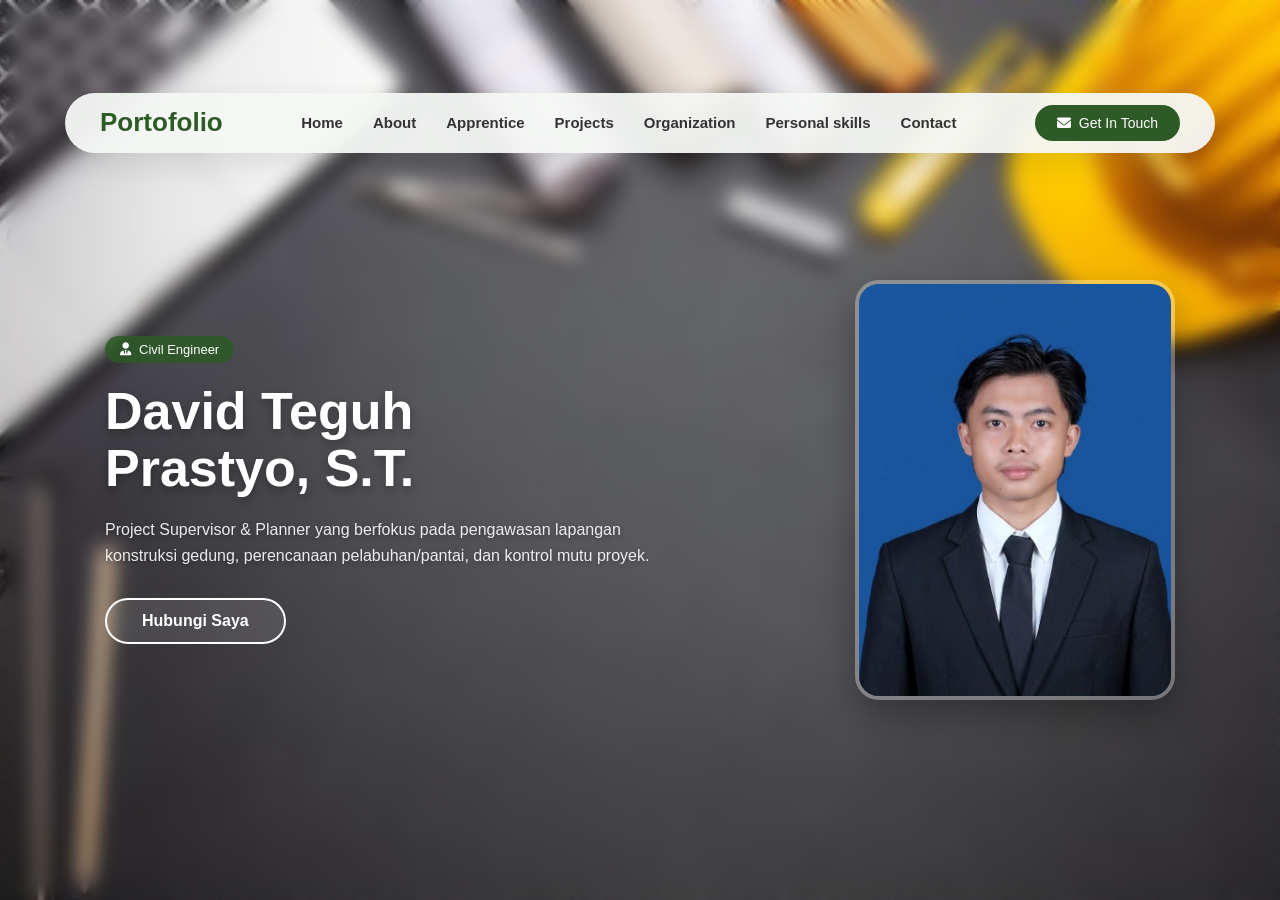
<file: index.html>
<!DOCTYPE html>
<html lang="id">
<head>
    <meta charset="UTF-8">
    <meta name="viewport" content="width=device-width, initial-scale=1.0">
    <title>Portofolio David Teguh Prastyo</title>
    <!-- Link ke Font & FontAwesome untuk Icon -->
    <link rel="stylesheet" href="https://cdnjs.cloudflare.com/ajax/libs/font-awesome/6.0.0/css/all.min.css">
    <link rel="stylesheet" href="style.css">
</head>
<body>

    <!-- CONTAINER UTAMA DENGAN BACKGROUND IMAGE -->
    <div class="hero-container">
        
        <!-- 1. NAVBAR MELAYANG (Bagian Atas) -->
        <nav class="floating-navbar">
            <div class="logo">Portofolio</div>
            
            <ul class="nav-links">
                <li><a href="index.html">Home</a></li>
                <li><a href="tittle2.html">About</a></li>
                <li><a href="tittle3.html">Apprentice</a></li>
                <li><a href="tittle4.html">Projects</a></li>
                <li><a href="tittle5.html">Organization</a></li>
                <li><a href="tittle6.html">Personal skills</a></li>
                <li><a href="tittle7.html">Contact</a></li>
                
                
            </ul>

            <div class="nav-actions">
               <a href="tittle7.html" class="cta-nav-btn">
                <i class="fas fa-envelope"></i> Get In Touch</a>
            </div>
        </nav>

        <!-- 2. KONTEN UTAMA (Teks di Kiri, Foto Profil di Kanan) -->
        <div class="hero-content">
            
            <!-- SISI KIRI: TEKS & TOMBOL -->
            <div class="hero-text-side">
                <div class="badge-tag">
                    <i class="fas fa-user-tie"></i> Civil Engineer
                </div>
                <h1>David Teguh<br>Prastyo, S.T.</h1>
                <p>Project Supervisor & Planner yang berfokus pada pengawasan lapangan konstruksi gedung, perencanaan pelabuhan/pantai, dan kontrol mutu proyek.</p>
                
                <a href="tittle7.html" class="hero-btn">Hubungi Saya</a>
            </div>

            <!-- SISI KANAN: FOTO PROFIL UTAMA -->
            <div class="hero-image-side">
                <div class="profile-frame">
                    <!-- Ganti 'utama.jpeg' dengan nama file foto profil aslimu -->
                    <img src="utama.jpeg" alt="Foto Profil David">
                </div>
            </div>

        </div>

    </div>

</body>
</html>
</file>
<file: style.css>
/* Reset Dasar */
* {
    margin: 0;
    padding: 0;
    box-sizing: border-box;
    font-family: 'Segoe UI', Tahoma, Geneva, Verdana, sans-serif;
}

body {
    background-image: url('arsitek.jpg'); /* Warna dasar hijau sage luar sesuai gambar */
    padding: 30px; /* Jarak bingkai luar halaman */
    min-height: 100vh;
    display: flex;
    align-items: center;
    justify-content: center;
    background-repeat: no-repeat;
    background-position: center;
    background-size: cover;
    backdrop-filter: blur(10px);
}

/* CONTAINER UTAMA DENGAN BACKGROUND */
.hero-container {
    width: 100%;
    max-width: 1200px;
    height: 85vh;
    min-height: 600px;
    position: relative;
    border-radius: 30px; /* Sudut melengkung besar seperti di gambar 1000258734.jpg */
    overflow: hidden;
    
    /* BACKGROUND IMAGE UTAMA */
    /* Ganti 'bg-pemandangan.jpg' dengan file gambar latar belakang alam/konstruksimu */
    background: transparent;
    
    display: flex;
    flex-direction: column;
    padding: 25px;
}

/* NAVBAR MELAYANG */
.floating-navbar {
    background-color: rgba(245, 247, 245, 0.95); /* Warna broken white melayang */
    width: 100%;
    padding: 12px 35px;
    border-radius: 50px; /* Sangat bulat melengkung ujungnya */
    display: flex;
    justify-content: space-between;
    align-items: center;
    box-shadow: 0 10px 30px rgba(0,0,0,0.1);
    z-index: 10;
}

.logo {
    font-size: 26px;
    font-weight: 700;
    color: #2d5a27; /* Hijau tua */
}

.nav-links {
    display: flex;
    list-style: none;
    gap: 30px;
}

.nav-links a {
    text-decoration: none;
    color: #333;
    font-weight: 600;
    font-size: 15px;
    transition: 0.3s;
}

.nav-links a.active, .nav-links a:hover {
    color: #333;
}

.nav-actions {
    display: flex;
    align-items: center;
    gap: 20px;
}

.cta-nav-btn {
    background-color: #2d5a27;
    color: white;
    border: none;
    padding: 10px 22px;
    border-radius: 25px;
    font-weight: 500;
    cursor: pointer;
    display: flex;
    align-items: center;
    gap: 8px;
    font-size: 14px;
    text-decoration: none;
    transition: all 0.3s ease;
    animation: fadeIn 0.8s ease;
}
@keyframes fadeIn {
    from { opacity: 0; transform: translateX(20px);}
    to { opacity: 1; transform: translateX(0);}
}
.cta-nav-btn:hover {
    background-color: #387031;
    transform: translateY(-2px);
    box-shadow: 0 5px rgba(45, 90, 39 0.3);
}
.cta-nav-btn:active {
    transform: translateY(2px);
    box-shadow: none;
    filter: brightness(0.9);
}
/* HERO CONTENT (Bagi Dua: Kiri & Kanan) */
.hero-content {
    flex: 1;
    display: flex;
    align-items: center;
    justify-content: space-between;
    padding: 0 40px;
    margin-top: 20px;
}

/* SISI KIRI: TEXT */
.hero-text-side {
    max-width: 550px;
    color: white;
}

.badge-tag {
    background-color: rgba(45, 90, 39, 0.85);
    display: inline-flex;
    align-items: center;
    gap: 8px;
    padding: 6px 15px;
    border-radius: 20px;
    font-size: 13px;
    font-weight: 500;
    margin-bottom: 20px;
}

.hero-text-side h1 {
    font-size: 52px;
    line-height: 1.1;
    font-weight: 700;
    margin-bottom: 20px;
    text-shadow: 0 4px 10px rgba(0,0,0,0.3);
}

.hero-text-side p {
    font-size: 16px;
    line-height: 1.6;
    margin-bottom: 30px;
    color: rgba(255, 255, 255, 0.9);
    text-shadow: 0 2px 5px rgba(0,0,0,0.3);
}

/* TOMBOL UTAMA KIRI */
.hero-btn {
    display: inline-block;
    text-decoration: none;
    color: white;
    border: 2px solid white;
    background-color: rgba(255, 255, 255, 0.1);
    padding: 12px 35px;
    border-radius: 30px;
    font-weight: 600;
    backdrop-filter: blur(5px);
    transition: 0.3s ease;
    transition: all 0.3s ease;
    animation: fadeIn 0.8s ease;
}
@keyframes fadeIn {
    from { opacity: 0; transform: translateX(20px);}
    to { opacity: 1; transform: translateX(0);}
}

.hero-btn:hover {
    background-color: white;
    color: #2d5a27;
}
.hero-btn:active {
    transform: translateY(2px);
    box-shadow: none;
    filter: brightness(0.9);
}

/* SISI KANAN: TEMPAT FOTO PROFIL UTAMA */
.hero-image-side {
    flex: 1;
    display: flex;
    justify-content: flex-end; /* Memojokkan ke kanan */
    align-items: center;
}

.profile-frame {
    width: 320px; /* Mengunci lebar frame foto agar proporsional */
    height: 420px; /* Tinggi frame vertikal */
    border-radius: 24px; /* Sudut halus melengkung */
    overflow: hidden;
    border: 4px solid rgba(255, 255, 255, 0.3);
    box-shadow: 0 15px 35px rgba(0,0,0,0.3);
}

.profile-frame img {
    width: 100%;
    height: 100%;
    object-fit: cover; /* Foto otomatis penuh tanpa gepeng */
}

/* RESPONSIVE: Agar Bagus Saat Dibuka di HP */
@media (max-width: 900px) {
    body { padding: 10px; }
    .hero-container { height: auto; padding: 15px; }
    .nav-links, .search-btn { display: none; } /* Sembunyikan menu di HP */
    .hero-content { flex-direction: column-reverse; padding: 20px 10px; text-align: center; gap: 40px; }
    .hero-image-side { justify-content: center; }
    .profile-frame { width: 260px; height: 320px; }
    .hero-text-side h1 { font-size: 36px; }
}
</file>
